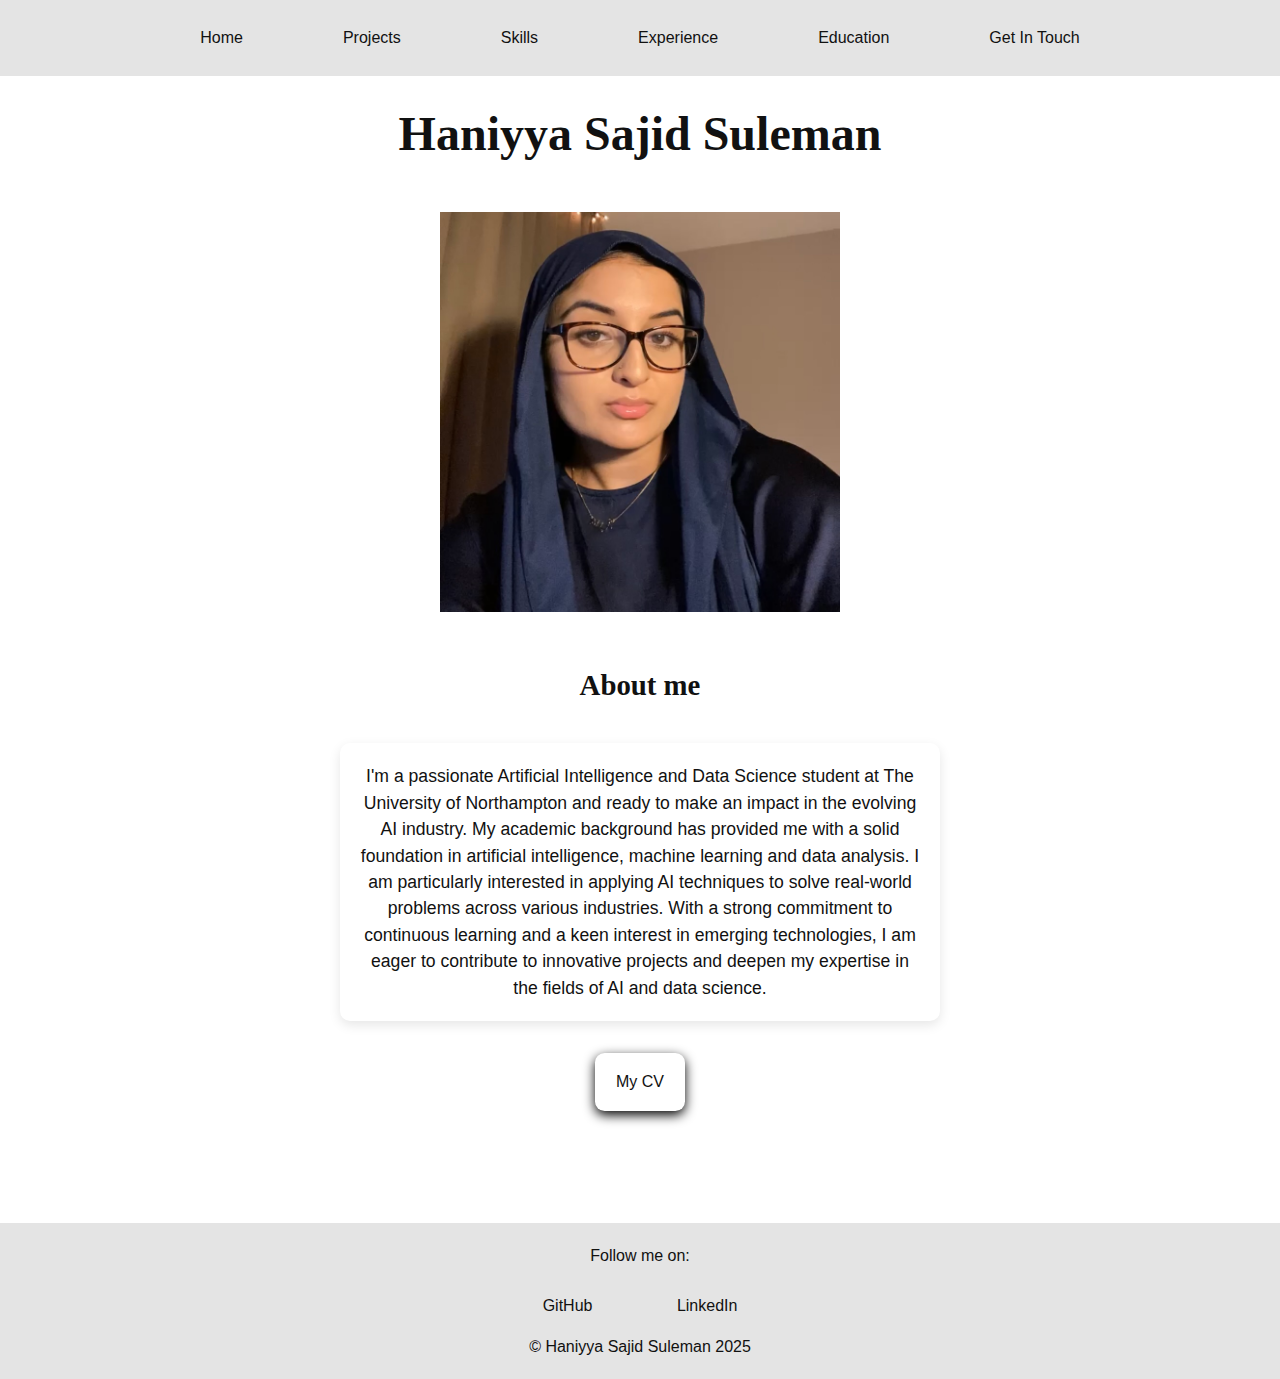
<file: index.html>
<!DOCTYPE html>
<html lang="en">

<head>
    <meta charset="UTF-8">
    <meta name="viewport" content="width=device-width, initial-scale=1.0">
    <title>Haniyya's Portfolio</title>
    <link rel="stylesheet" href="main.css" media="screen">
    <script src="script.js" defer></script>
</head>

<body>

    <!-- Navigation bar -->
    <nav>
        <ul>
            <li><a href="index.html">Home</a></li>
            <li><a href="projects.html">Projects</a></li>
            <li><a href="skills.html">Skills</a></li>
            <li><a href="experience.html">Experience</a></li>
            <li><a href="education.html">Education</a></li>
            <li><a href="contact.html">Get In Touch</a></li>
        </ul>
    </nav>



    <main>
        <h1> Haniyya Sajid Suleman</h1>

        <img src="IMG_5631.jpeg" alt="">
    </main>

    <aside class="about_container">
        <h2>About me</h2>
        <p class='about_me'>I'm a passionate Artificial Intelligence and Data Science student at The University of
            Northampton and ready
            to make an impact in the evolving AI industry. My academic background has provided me with a solid
            foundation in artificial intelligence, machine learning and data analysis. I am particularly interested
            in applying AI techniques to solve
            real-world problems across various industries. With a strong commitment to continuous learning and a keen
            interest in emerging technologies, I am eager to contribute to innovative projects and deepen my expertise
            in the
            fields of AI and data science. </p>

            <!--CV button link-->
        <a href="cv 2025.pdf" class="cv" target="_blank">My CV</a>
    </aside>


    <footer>
        <!--Social media links-->
        <p> Follow me on: </p>
        <a href="https://github.com/haniyya1" class="socials" target="_blank">GitHub</a>
        <a href="https://www.linkedin.com/public-profile/settings?lipi=urn%3Ali%3Apage%3Ad_flagship3_profile_self_edit_contact-info%3Bqr14R6hzT%2By8T1mB%2Bm0jfQ%3D%3D"
            class="socials" target="_blank">LinkedIn</a>

        <!--copyright-->
        <p> &copy; Haniyya Sajid Suleman 2025 </p>
    </footer>

</body>

</html>
</file>
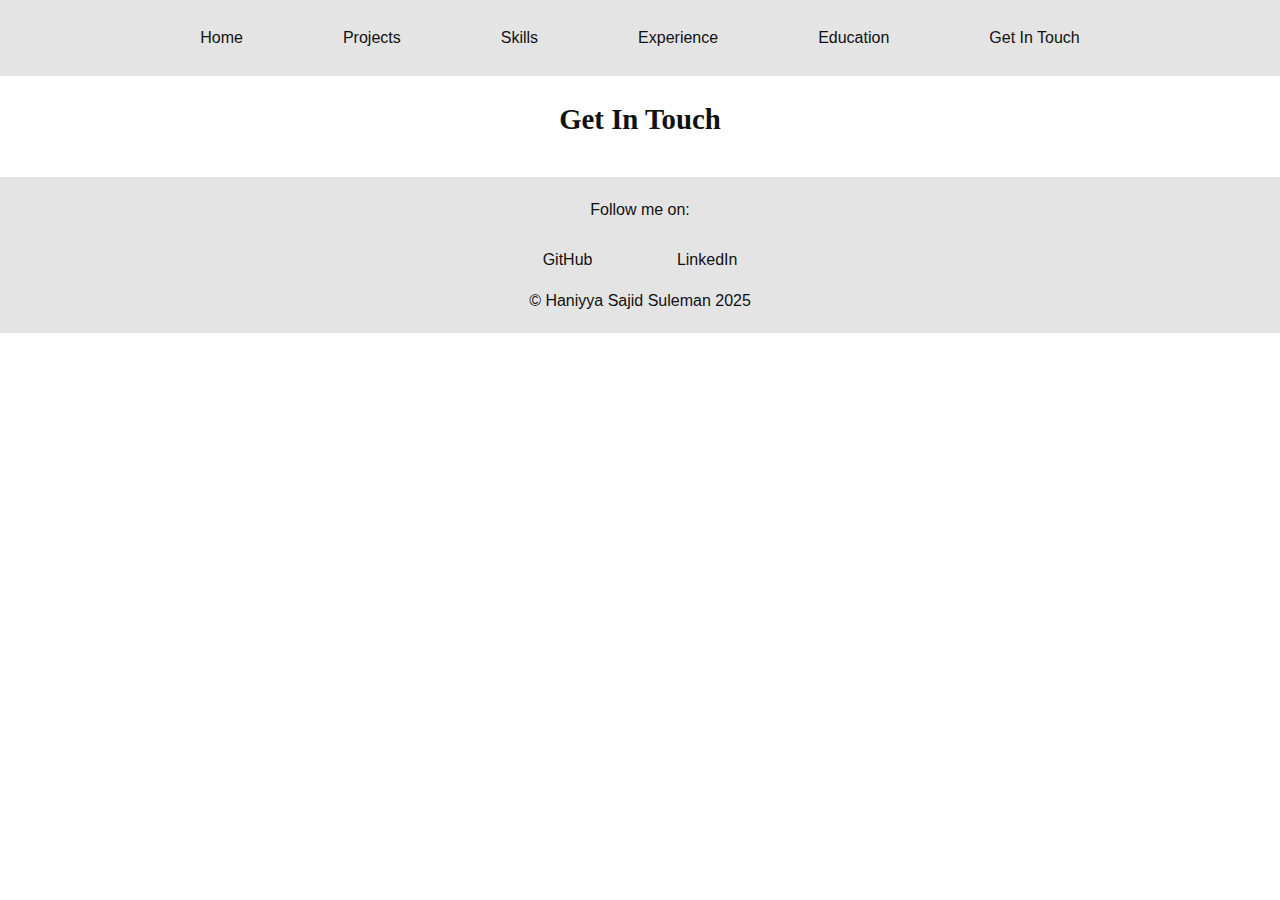
<file: contact.html>
<!DOCTYPE html>
<html lang="en">

<head>
    <meta charset="UTF-8">
    <meta name="viewport" content="width=device-width, initial-scale=1.0">
    <title>Haniyya's Portfolio</title>
    <link rel="stylesheet" href="main.css" media="screen">
    <script src="script.js" defer></script>
</head>

<body>

    <!-- Navigation bar -->
    <nav>
        <ul>
            <li><a href="index.html">Home</a></li>
            <li><a href="projects.html">Projects</a></li>
            <li><a href="skills.html">Skills</a></li>
            <li><a href="experience.html">Experience</a></li>
            <li><a href="education.html">Education</a></li>
            <li><a href="contact.html">Get In Touch</a></li>
        </ul>
    </nav>

    <main>
        <h2>Get In Touch</h2>
    </main>




    <footer>
        <!--Social media links-->
        <p> Follow me on: </p>
        <a href="https://github.com/haniyya1" class="socials" target="_blank">GitHub</a>
        <a href="https://www.linkedin.com/public-profile/settings?lipi=urn%3Ali%3Apage%3Ad_flagship3_profile_self_edit_contact-info%3Bqr14R6hzT%2By8T1mB%2Bm0jfQ%3D%3D"
            class="socials" target="_blank">LinkedIn</a>

        <!--copyright-->
        <p> &copy; Haniyya Sajid Suleman 2025 </p>
    </footer>

</body>

</html>
</file>
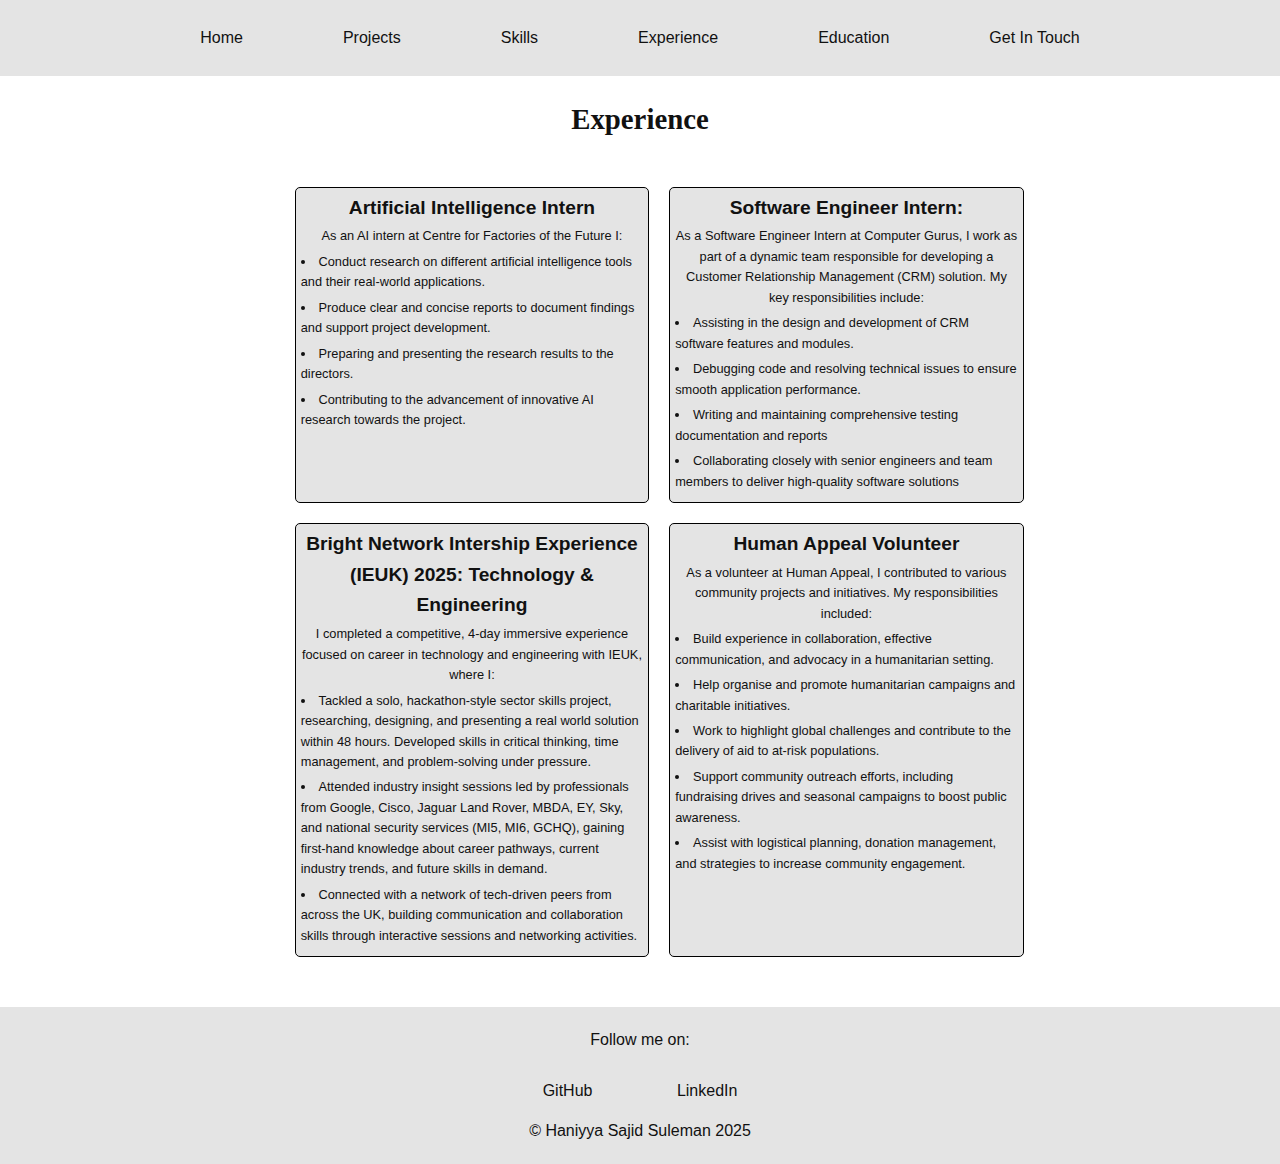
<file: experience.html>
<!DOCTYPE html>
<html lang="en">

<head>
    <meta charset="UTF-8">
    <meta name="viewport" content="width=device-width, initial-scale=1.0">
    <title>Haniyya's Portfolio</title>
    <link rel="stylesheet" href="main.css" media="screen">
    <script src="script.js" defer></script>
</head>

<body>

    <!-- Navigation bar -->
    <nav>
        <ul>
            <li><a href="index.html">Home</a></li>
            <li><a href="projects.html">Projects</a></li>
            <li><a href="skills.html">Skills</a></li>
            <li><a href="experience.html">Experience</a></li>
            <li><a href="education.html">Education</a></li>
            <li><a href="contact.html">Get In Touch</a></li>
        </ul>
    </nav>

    <main>
        <h2>Experience</h2>
    </main>



    <aside class="experiences">
        <div class="experience">
            <h4>Artificial Intelligence Intern</h4>
            <p>As an AI intern at Centre for Factories of the Future I:</p>
            <ul>
                <li>Conduct research on different artificial intelligence tools and their real-world applications.</li>
                <li>Produce clear and concise reports to document findings and support project development.</li>
                <li>Preparing and presenting the research results to the directors.</li>
                <li>Contributing to the advancement of innovative AI research towards the project.</li>
            </ul>

        </div>

        <div class="experience">
            <h4>Software Engineer Intern:</h4>
            <p>As a Software Engineer Intern at Computer Gurus, I work as part of a dynamic team responsible for
                developing a Customer Relationship Management (CRM) solution. My key responsibilities include: </p>
            <ul>
                <li>Assisting in the design and development of CRM software features and modules.</li>
                <li>Debugging code and resolving technical issues to ensure smooth application performance.</li>
                <li>Writing and maintaining comprehensive testing documentation and reports</li>
                <li>Collaborating closely with senior engineers and team members to deliver high-quality software
                    solutions</li>
            </ul>
        </div>

        <div class="experience">
            <h4>Bright Network Intership Experience (IEUK) 2025: Technology & Engineering</h4>
            <p> I completed a competitive, 4-day immersive experience focused on career in technology and engineering
                with IEUK, where I: </p>
            <ul>
                <li>Tackled a solo, hackathon-style sector skills project, researching, designing, and presenting a real
                    world solution within 48 hours. Developed skills in critical thinking, time management, and
                    problem-solving under pressure.</li>
                <li>Attended industry insight sessions led by professionals from Google, Cisco, Jaguar Land Rover, MBDA,
                    EY, Sky, and national security services (MI5, MI6, GCHQ), gaining first-hand knowledge about career
                    pathways, current industry trends, and future skills in demand.</li>
                <li>Connected with a network of tech-driven peers from across the UK, building communication and
                    collaboration skills through interactive sessions and networking activities.</li>
            </ul>
        </div>

        <div class="experience">
            <h4>Human Appeal Volunteer</h4>
            <p>
                As a volunteer at Human Appeal, I contributed to various community projects and initiatives. My
                responsibilities included: </p>
            <ul>
                <li>Build experience in collaboration, effective communication, and advocacy in a humanitarian setting.
                </li>
                <li>Help organise and promote humanitarian campaigns and charitable initiatives.</li>
                <li>Work to highlight global challenges and contribute to the delivery of aid to at-risk populations.
                </li>
                <li>Support community outreach efforts, including fundraising drives and seasonal campaigns to boost
                    public awareness.</li>
                <li>Assist with logistical planning, donation management, and strategies to increase community
                    engagement.</li>
            </ul>

        </div>
    </aside>



    <footer>
        <!--Social media links-->
        <p> Follow me on: </p>
        <a href="https://github.com/haniyya1" class="socials" target="_blank">GitHub</a>
        <a href="https://www.linkedin.com/public-profile/settings?lipi=urn%3Ali%3Apage%3Ad_flagship3_profile_self_edit_contact-info%3Bqr14R6hzT%2By8T1mB%2Bm0jfQ%3D%3D"
            class="socials" target="_blank">LinkedIn</a>

        <!--copyright-->
        <p> &copy; Haniyya Sajid Suleman 2025 </p>
    </footer>

</body>

</html>
</file>
<file: main.css>
/*layout for the website*/
* {
  padding: 0;
  margin: 0;
}

header {
  grid-area: header;
  width: 100%;
}

nav {
  grid-area: nav;
  background-color: #e4e4e4;
  text-align: center;
  width: 100%;
  padding: 10px 0;
}

main {
  grid-area: main;
  text-align: center;
}

aside {
  grid-area: aside;
  text-align: center;
}

footer {
  grid-area: footer;
  background-color: #e4e4e4;
  text-align: center;
  width: 100vw;
  padding: 20px;
  margin: 0;
  position: relative;
  bottom: 0;
  left: 0;
}

/*anchor tag styling*/
a {
  text-decoration: none;
  color: black;
  padding: 15px 30px;
  display: block;
}

/*hover effect for social media links*/
.socials:hover {
  text-decoration: underline;
}

/*hover effect for navigtaion bar*/
nav a:hover {
  text-decoration: underline;
}

/* Reset */
* {
  margin: 0;
  padding: 0;
  box-sizing: border-box;
}

/* Typography */
body {
  font-family: 'Segoe UI', Tahoma, Geneva, Verdana, sans-serif;
  background-color: #ffffff;
  color: #111;
  line-height: 1.6;
}

a {
  text-decoration: none;
  color: inherit;
}

/* Containers */
.container {
  width: 90%;
  max-width: 1100px;
  margin: 0 auto;
}

/* Header */
header {
  background-color: #fdfdfd;
  padding: 20px 0;
  border-bottom: 1px solid #e0e0e0;
}

.nav-container {
  display: flex;
  justify-content: space-between;
  align-items: center;
}

.logo {
  font-size: 1.8rem;
  font-weight: bold;
  color: #333;
}

.nav-links {
  display: flex;
  gap: 20px;
  list-style: none;
}

.nav-links a {
  font-size: 1rem;
  color: #555;
  transition: color 0.3s ease;
}

.nav-links a:hover {
  color: #000;
}

nav ul {
  display: flex;
  justify-content: center;
  gap: 40px;
  list-style: none;
  padding: 0;
  margin: 0;
}

/* Footer */
footer p:first-of-type {
  margin-bottom: 10px;
}

footer a.socials {
  display: inline-block;
  margin: 0 10px;
}

h1 {
  font-size: 3em;
  margin-bottom: 20px;
  font-family: cursive;
  padding-top: 20px;
  padding-bottom: 20px;
  font-weight: bold;
}

h2 {
  font-size: 1.8em;
  margin-bottom: 15px;
  font-weight: bold;
  font-family: cursive;
  padding: 20px 10px;
}


body,
html {
  height: 100%;
  margin: 0;
}


/* Center the container */
.about_container {
  display: flex;
  flex-direction: column;
  align-items: center;
  justify-content: center;
  padding: 20px;
  padding-bottom: 80px;
  text-align: center;
}

/* Box styling */
.about_me {
  font-size: 1.1em;
  line-height: 1.5;
  font-family: Arial, sans-serif;
  padding: 20px;
  border-radius: 10px;
  max-width: 600px;
  box-shadow: 0 4px 12px rgba(0, 0, 0, 0.1);
  background-color: #ffffff;
}

/* Image styling */
img {
  width: 400px;
  height: 400px;
  margin: 10px auto;
  align-items: center;
  display: block;
}

/*cv button styling*/
.cv {
  background-color: #ffffff;
  border-radius: 0.6em;
  text-align: center;
  padding: 1em 1em;
  width: 90px;
  display: inline-block;
  text-align: center;
  font-size: medium;
  margin: 2em;
  top: 7em;
  box-shadow: 0px 4px 12px black;

}



/*Projects grid layout*/
aside.projects {
  display: grid;
  grid-template-columns: repeat(2, 30%);
  grid-template-rows: auto;
  gap: 20px;
  padding: 10px 30px 50px;
  justify-content: center;
  margin-left: 3%;

}

.project {
  background-color: #e4e4e4;
  border: 1px solid #000000;
  border-radius: 5px;
  padding: 5px;
  text-align: center;
  margin: 0;
  width: 100%;
  height: 100%;
}

.project img {
  width: 50%;
  display: block;
  height: auto;
  max-height: 100px;
  margin-bottom: 5px;
  object-fit: contain;
  margin: 0 auto;
}

.project h4 {
  font-size: 1.2em;
  margin-bottom: 3px;
}

.project p {
  font-size: 0.8em;
  margin-bottom: 5px;
}

main h2.projects {
  font-size: 1.8em;
  font-family: cursive;
  font-weight: bold;
  text-align: center;
  padding: 20px 10px;
}


/* Skills container */
#container {
  position: relative;
  width: 800px;
  height: 500px;
  background: #ffffff;
  overflow: hidden;
  margin: 50px auto;
  border: 2px solid #000000;
}

/* Skill boxes */
.skill {
  position: absolute;
  padding: 10px 20px;
  background: #ffffff;
  border-radius: 10px;
  font-size: 16px;
  white-space: nowrap;
  color: #222;
  font-family: 'Segoe UI', Tahoma, Geneva, Verdana, sans-serif;
  border: 1px solid #000000;
  box-shadow: 0px 5px 15px rgba(0, 0, 0, 0.3);
  transition: transform 0.05s linear;
}


/* experience */

/*Projects grid layout*/
aside.experiences {
  display: grid;
  grid-template-columns: repeat(2, 30%);
  grid-template-rows: auto;
  gap: 20px;
  padding: 10px 30px 50px;
  justify-content: center;
  margin-left: 3%;

}

.experience {
  background-color: #e4e4e4;
  border: 1px solid #000000;
  border-radius: 5px;
  padding: 5px;
  text-align: center;
  margin: 0;
  width: 100%;
  height: 100%;
}


.experience h4 {
  font-size: 1.2em;
  margin-bottom: 3px;
}

.experience p {
  font-size: 0.8em;
  margin-bottom: 5px;
}

.experience ul {
  list-style-position: inside; /* keeps bullets inside the box */
  padding-left: 0; /* removes default extra padding */
  margin: 0; /* optional: removes extra margin */
  text-align: left; /* keeps list text aligned properly */
}
.experience li {
  font-size: 0.8em;
  margin-bottom: 5px;
}
</file>
